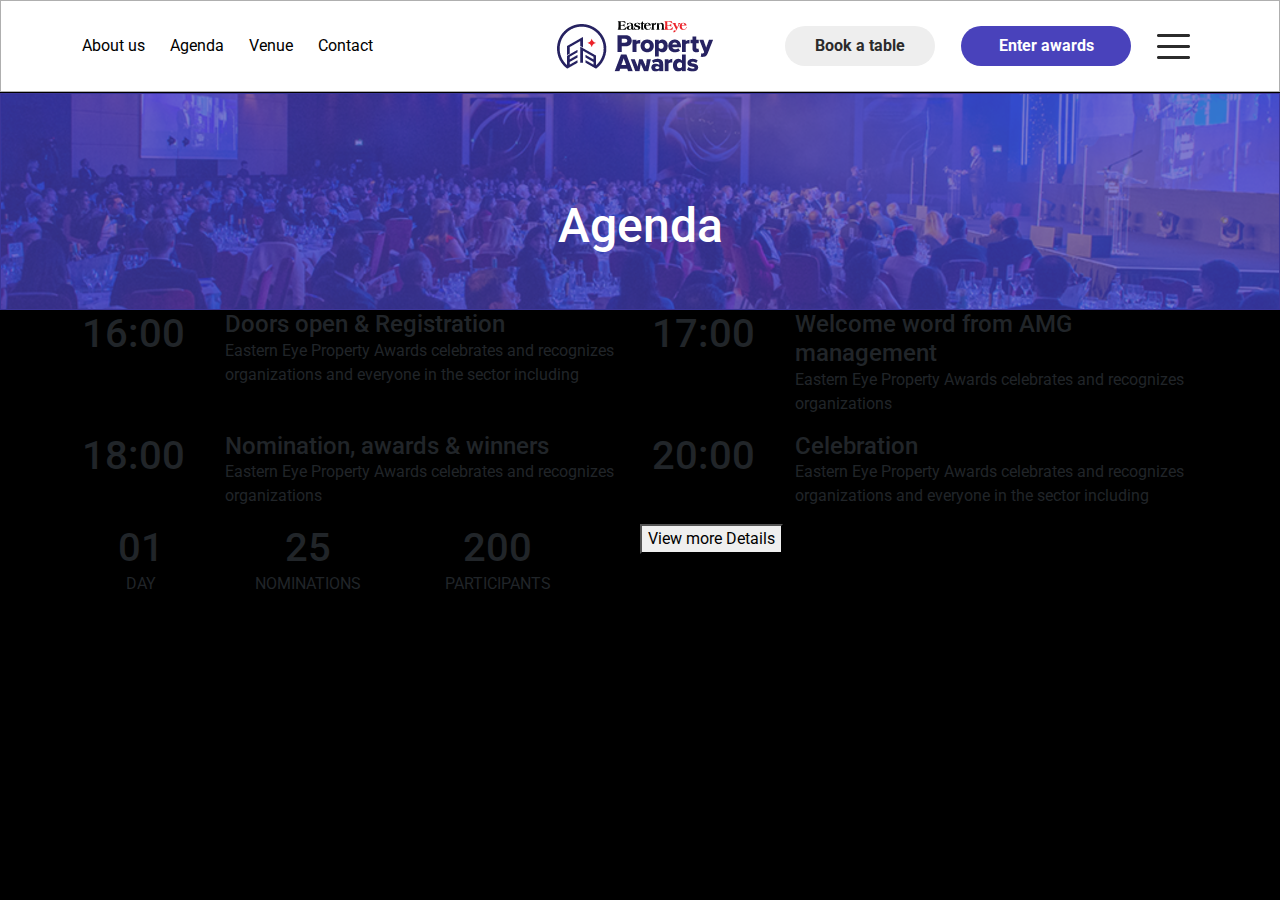
<file: index.html>
<!DOCTYPE html>
<html lang="en">
  <head>
    <meta charset="utf-8" />
    <meta name="viewport" content="width=device-width, initial-scale=1" />
    <meta name="description" content="" />
    <meta name="author" content="" />
    <meta name="generator" content="" />
    <title>Property Awards</title>
    <link href="assets/css/bootstrap.min.css" rel="stylesheet" />
    <link href="style.css" rel="stylesheet" />
    <link rel="stylesheet" href="assets/fonts/baskerville/style.css" />
    <link rel="preconnect" href="https://fonts.googleapis.com">
<link rel="preconnect" href="https://fonts.gstatic.com" crossorigin>
<!-- BASKERVILLE FONT  -->
<link href="https://fonts.googleapis.com/css2?family=Libre+Baskerville:wght@400;700&display=swap" rel="stylesheet">
    <!-- <link href="https://db.onlinewebfonts.com/c/547fcb026eb30833b9696544bec8e2ac?family=Baskerville+Display+PT+Web" rel="stylesheet"> -->
  </head>
  <body>
    <header>
      <div class="fixed-top bg-white">
        <nav class="navbar navbar-expand-lg">
          <div class="container">
            <button
              class="navbar-toggler"
              type="button"
              data-bs-toggle="collapse"
              data-bs-target="#main_nav"
              aria-expanded="false"
              aria-label="Toggle navigation"
            >
              <span class="navbar-toggler-icon"></span>
            </button>
            <div class="row collapse navbar-collapse" id="main_nav">
              <div class="col-md-5">
                <ul class="navbar-nav menu-left">
                  <li class="nav-item">
                    <a class="nav-link" href="#">About us </a>
                  </li>
                  <li class="nav-item">
                    <a class="nav-link" href="#">Agenda </a>
                  </li>
                  <li class="nav-item">
                    <a class="nav-link" href="#">Venue </a>
                  </li>
                  <li class="nav-item">
                    <a class="nav-link" href="#">Contact </a>
                  </li>
                </ul>
              </div>
              <div class="col-md-2">
                <a class="navbar-brand" href="#"
                  ><img src="assets/images/logo.png"
                /></a>
              </div>
              <div class="col-md-5">
                <ul
                  class="navbar-nav justify-content-end align-items-center menu-right"
                >
                  <li class="nav-item active">
                    <a class="nav-link" href="#"
                      ><button class="btn-grey">Book a table</button>
                    </a>
                  </li>
                  <li class="nav-item">
                    <a class="nav-link" href="#">
                      <button class="btn-blue">Enter awards</button>
                    </a>
                  </li>
                  <li class="nav-item dropdown has-megamenu">
                    <a
                      class="nav-link dropdown-toggle"
                      href="#"
                      data-bs-toggle="dropdown"
                    >
                      <img src="assets/images/toggler.png" />
                    </a>
                    <div class="dropdown-menu megamenu" role="menu">
                      <div class="container">
                        <div class="row">
                          <div class="col-lg-4 offset-lg-1 col-6">
                            <div class="col-megamenu">
                              <ul class="list-unstyled">
                                <li><a href="#">Award Winners</a></li>
                                <li><a href="#">Blog</a></li>
                                <li><a href="#">Gallery</a></li>
                              </ul>
                            </div>
                          </div>
                          <div class="col-md-3 col-6">
                            <div class="col-megamenu">
                              <ul class="list-unstyled">
                                <li><a href="#">Become A Sponsor</a></li>
                                <li><a href="#">Feedback</a></li>
                                <li><a href="#">FAQ</a></li>
                              </ul>
                            </div>
                          </div>
                          <div class="col-md-3 col-6 text-end">
                            <div class="col-megamenu">
                              <ul class="list-unstyled">
                                <li><a href="#">Contact</a></li>
                                <li>
                                  <p>
                                    <span>Daksha Ganatra</span> <br />Events
                                    Manager<br />
                                    Telephone: +44 (0)20 7654 7743<br /><br />
                                    Email: daksha.ganatra@amg.biz<br /><br />
                                    www.asiantrader.biz
                                  </p>
                                </li>
                              </ul>
                            </div>
                          </div>
                        </div>
                      </div>
                    </div>
                  </li>
                </ul>
              </div>
            </div>
          </div>
        </nav>
      </div>
    </header>

    <!-- Agenda page  -->
    <main>
      <div class="agenda">
        <div class="col-md-6 w-100 bg-img">
          <div class="card">
            <img
              style="opacity: 30%"
              class=""
              src="./assets/images/agenda background.png"
              alt="Card image cap"
            />
            <div
              class="card-img-overlay p-0 d-flex align-items-end justify-content-center"
            >
              <h3 class="card-title text-white">Agenda</h3>
            </div>
          </div>
        </div>
      </div>

      <div class="container cardContainer">
        <div class="row secondRow">


          <div class="col-md-6   cards cards-1">
           <div class="row">
             <div class="col-md-3"> 
              <h1>16:00</h1>
            </div>
              <div class="col-md-9  cards_content">
                <h4>Doors open & Registration</h4>
                <p>
                  Eastern Eye Property Awards celebrates and recognizes
                  organizations and everyone in the sector including
                </p>
              </div>
           </div>
          </div>


          <div class="col-md-6  cards cards-2">
           <div class="row">
              <div class="col-md-3"> 
                <h1>17:00</h1>
              </div>
              <div class="col-md-9  cards_content">
                <h4>Welcome word from AMG management</h4>
                <p>
                  Eastern Eye Property Awards celebrates and recognizes
                  organizations
                </p>
              </div>
           </div>
          </div>
          <div class="col-md-6   cards cards-3">
          <div class="row">
            <div class="col-md-3">
                <h1>18:00</h1>
              </div>
              <div class="col-md-9  cards_content">
                <h4>Nomination, awards & winners</h4>
                <p>
                  Eastern Eye Property Awards celebrates and recognizes
                  organizations
                </p>
              </div>
          </div>
          </div>
          <div class="col-md-6  cards cards-4">
            <div class="row">
              <div class="col-md-3 ">
                <h1>20:00</h1>
              </div>
              <div class="col-md-9 cards_content">
                <h4>Celebration</h4>
                <p>
                  Eastern Eye Property Awards celebrates and recognizes
                  organizations and everyone in the sector including
                </p>
              </div>
            </div>
          </div>
        </div>
      </div>



      <!-- third section  -->
      <div class="container">
        <div class="row detailsRow">
          <div class="col-12">
            <div class="row ">


            
                <div class="col-md-6  d-flex date p-0">
                  <div class="col-3 text-center"><h1>01</h1> <p> DAY </p></div>
                  <div id="hr"></div>
                  <div class="col-4 text-center"><h1>25</h1> <p>NOMINATIONS</p></div>
                  <div id="hr"></div>
                  <div class="col-4 text-center participants"><h1>200</h1> <p>PARTICIPANTS</p></div>
                </div>

                <div class="col-md-6  p-0 button">
                  <button class="detailsBtn">View more Details</button>
              </div>
            


            </div>
          </div>

         


        </div>
      </div>
    </main>

    <script src="assets/js/bootstrap.bundle.min.js"></script>
  </body>
</html>
</file>
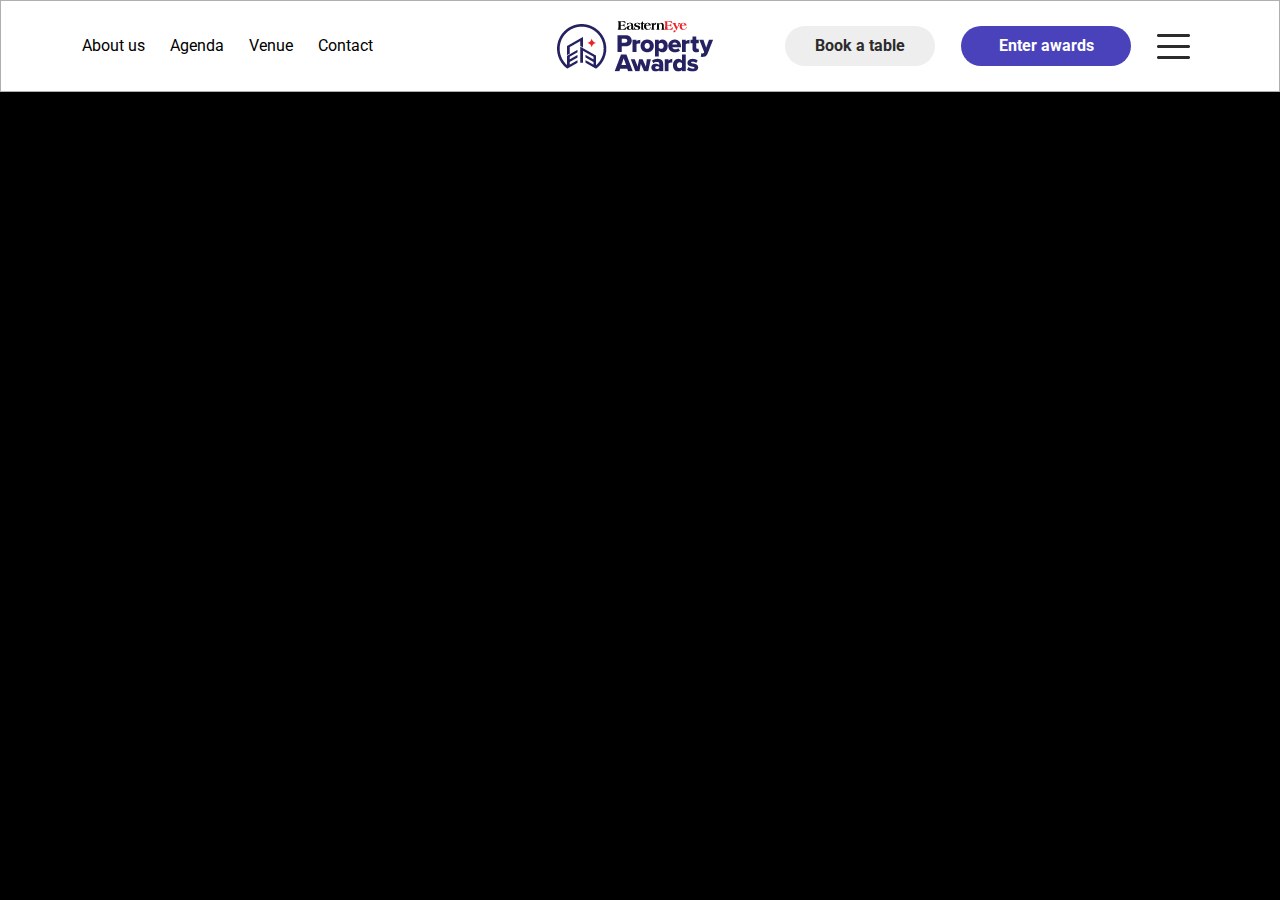
<file: details.html>
<!DOCTYPE html>
<html lang="en">
  <head>
    <meta charset="utf-8" />
    <meta name="viewport" content="width=device-width, initial-scale=1" />
    <meta name="description" content="" />
    <meta name="author" content="" />
    <meta name="generator" content="" />
    <title>Property Awards</title>
    <link href="assets/css/bootstrap.min.css" rel="stylesheet" />
    <link href="style.css" rel="stylesheet" />
    <link rel="stylesheet" href="assets/fonts/baskerville/style.css" />
    <link rel="preconnect" href="https://fonts.googleapis.com" />
    <link rel="preconnect" href="https://fonts.gstatic.com" crossorigin />
    <!-- ROBOTO FONT  -->
    <link rel="preconnect" href="https://fonts.googleapis.com" />
    <link rel="preconnect" href="https://fonts.gstatic.com" crossorigin />
    <link
      href="https://fonts.googleapis.com/css2?family=Roboto:wght@400;500;700&display=swap"
      rel="stylesheet"
    />

    <!-- BASKERVILLE  -->
    <link href="https://fonts.googleapis.com/css2?family=Libre+Baskerville:wght@400;700&display=swap" rel="stylesheet">

    <!-- <link href="https://db.onlinewebfonts.com/c/547fcb026eb30833b9696544bec8e2ac?family=Baskerville+Display+PT+Web" rel="stylesheet"> -->
  </head>
  <body>
    <header>
      <div class="fixed-top bg-white">
        <nav class="navbar navbar-expand-lg">
          <div class="container">
            <button
              class="navbar-toggler"
              type="button"
              data-bs-toggle="collapse"
              data-bs-target="#main_nav"
              aria-expanded="false"
              aria-label="Toggle navigation"
            >
              <span class="navbar-toggler-icon"></span>
            </button>
            <div class="row collapse navbar-collapse" id="main_nav">
              <div class="col-md-5">
                <ul class="navbar-nav menu-left">
                  <li class="nav-item">
                    <a class="nav-link" href="#">About us </a>
                  </li>
                  <li class="nav-item">
                    <a class="nav-link" href="#">Agenda </a>
                  </li>
                  <li class="nav-item">
                    <a class="nav-link" href="#">Venue </a>
                  </li>
                  <li class="nav-item">
                    <a class="nav-link" href="#">Contact </a>
                  </li>
                </ul>
              </div>
              <div class="col-md-2">
                <a class="navbar-brand" href="#"
                  ><img src="assets/images/logo.png"
                /></a>
              </div>
              <div class="col-md-5">
                <ul
                  class="navbar-nav justify-content-end align-items-center menu-right"
                >
                  <li class="nav-item active">
                    <a class="nav-link" href="#"
                      ><button class="btn-grey">Book a table</button>
                    </a>
                  </li>
                  <li class="nav-item">
                    <a class="nav-link" href="#">
                      <button class="btn-blue">Enter awards</button>
                    </a>
                  </li>
                  <li class="nav-item dropdown has-megamenu">
                    <a
                      class="nav-link dropdown-toggle"
                      href="#"
                      data-bs-toggle="dropdown"
                    >
                      <img src="assets/images/toggler.png" />
                    </a>
                    <div class="dropdown-menu megamenu" role="menu">
                      <div class="container">
                        <div class="row">
                          <div class="col-lg-4 offset-lg-1 col-6">
                            <div class="col-megamenu">
                              <ul class="list-unstyled">
                                <li><a href="#">Award Winners</a></li>
                                <li><a href="#">Blog</a></li>
                                <li><a href="#">Gallery</a></li>
                              </ul>
                            </div>
                          </div>
                          <div class="col-md-3 col-6">
                            <div class="col-megamenu">
                              <ul class="list-unstyled">
                                <li><a href="#">Become A Sponsor</a></li>
                                <li><a href="#">Feedback</a></li>
                                <li><a href="#">FAQ</a></li>
                              </ul>
                            </div>
                          </div>
                          <div class="col-md-3 col-6 text-end">
                            <div class="col-megamenu">
                              <ul class="list-unstyled">
                                <li><a href="#">Contact</a></li>
                                <li>
                                  <p>
                                    <span>Daksha Ganatra</span> <br />Events
                                    Manager<br />
                                    Telephone: +44 (0)20 7654 7743<br /><br />
                                    Email: daksha.ganatra@amg.biz<br /><br />
                                    www.asiantrader.biz
                                  </p>
                                </li>
                              </ul>
                            </div>
                          </div>
                        </div>
                      </div>
                    </div>
                  </li>
                </ul>
              </div>
            </div>
          </div>
        </nav>
      </div>
    </header>

    <!-- DETAILS PAGE  -->
   

    <!-- DETAILS PAGE END -->
      

    <script src="assets/js/bootstrap.bundle.min.js"></script>
  </body>
</html>
</file>
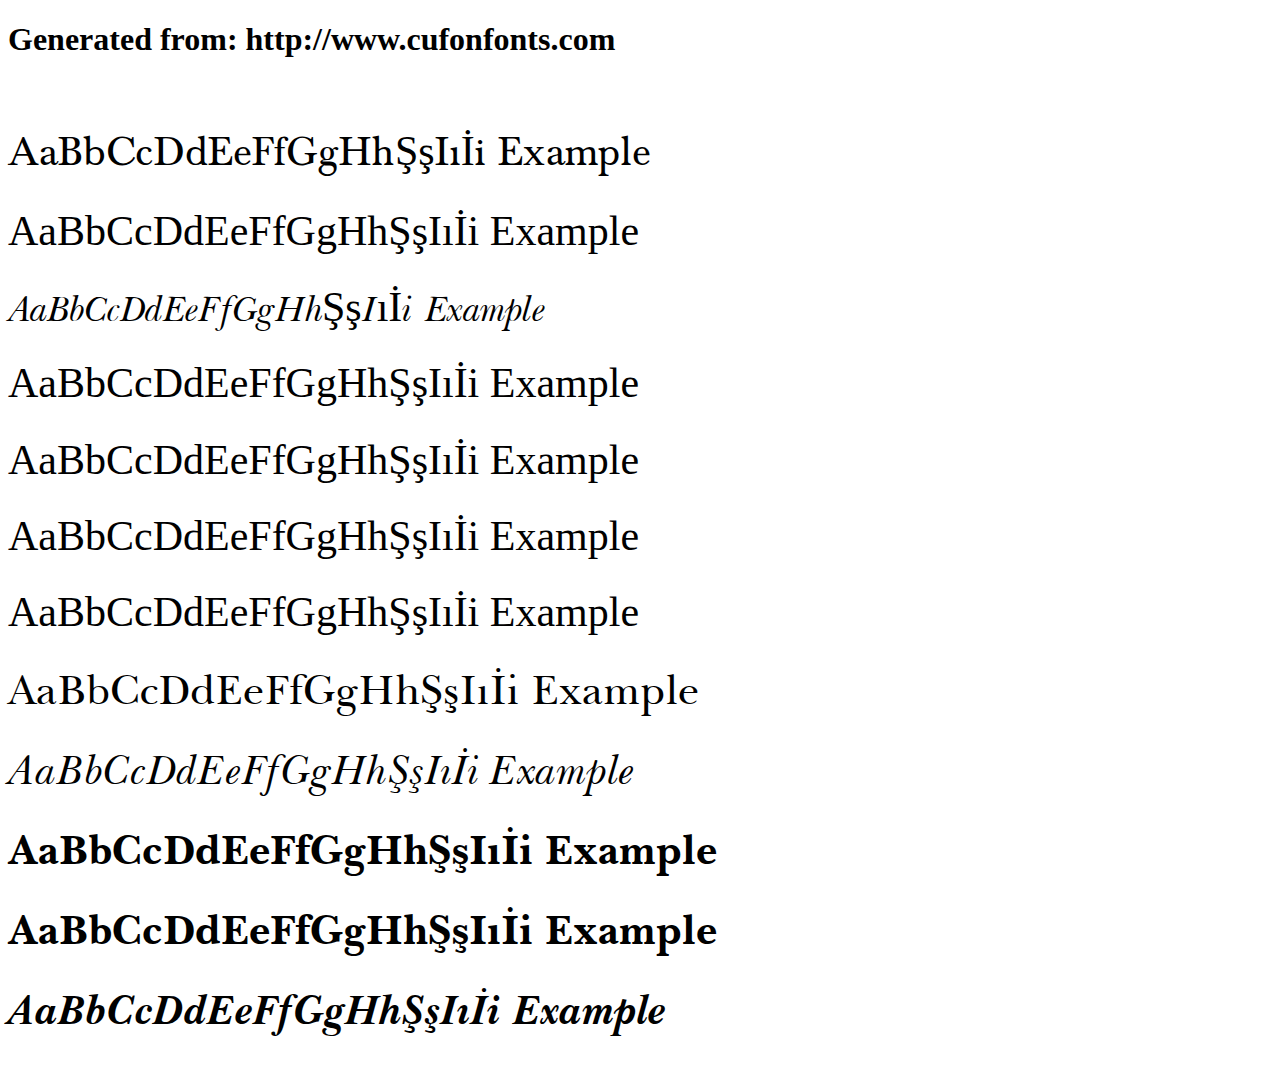
<file: assets/fonts/baskerville/example.html>
<!DOCTYPE html>
<html xmlns="http://www.w3.org/1999/xhtml">
<head>
    <meta http-equiv="Content-Type" content="text/html; charset=utf-8"/>
    <link rel="stylesheet" type="text/css"
          href="style.css"/>
</head>

<body>

<h1>Generated from: http://www.cufonfonts.com</h1><br/>
<h1 style="font-family:'Baskerville Normal';font-weight:normal;font-size:42px">AaBbCcDdEeFfGgHhŞşIıİi Example</h1>
<h1 style="font-family:'Baskerville Regular';font-weight:normal;font-size:42px">AaBbCcDdEeFfGgHhŞşIıİi Example</h1>
<h1 style="font-family:'Baskerville Light-Italic';font-weight:normal;font-size:42px">AaBbCcDdEeFfGgHhŞşIıİi Example</h1>
<h1 style="font-family:'Baskerville Light';font-weight:normal;font-size:42px">AaBbCcDdEeFfGgHhŞşIıİi Example</h1>
<h1 style="font-family:'Baskerville LightA';font-weight:normal;font-size:42px">AaBbCcDdEeFfGgHhŞşIıİi Example</h1>
<h1 style="font-family:'Baskerville Bold';font-weight:normal;font-size:42px">AaBbCcDdEeFfGgHhŞşIıİi Example</h1>
<h1 style="font-family:'Baskerville Bold';font-weight:normal;font-size:42px">AaBbCcDdEeFfGgHhŞşIıİi Example</h1>
<h1 style="font-family:'Baskerville BT Roman';font-weight:normal;font-size:42px">AaBbCcDdEeFfGgHhŞşIıİi Example</h1>
<h1 style="font-family:'Baskerville BT Italic';font-weight:normal;font-size:42px">AaBbCcDdEeFfGgHhŞşIıİi Example</h1>
<h1 style="font-family:'Baskerville BT Bold';font-weight:normal;font-size:42px">AaBbCcDdEeFfGgHhŞşIıİi Example</h1>
<h1 style="font-family:'Baskerville BT Bold';font-weight:normal;font-size:42px">AaBbCcDdEeFfGgHhŞşIıİi Example</h1>
<h1 style="font-family:'Baskerville BT Bold Italic';font-weight:normal;font-size:42px">AaBbCcDdEeFfGgHhŞşIıİi Example</h1>


</body>
</html>
</file>
<file: style.css>
@import url('https://fonts.googleapis.com/css2?family=Roboto:wght@100;300;400;500;700;900&display=swap');
/* @import url(https://db.onlinewebfonts.com/c/547fcb026eb30833b9696544bec8e2ac?family=Baskerville+Display+PT+Web); */
/* GLOBAL STYLES
-------------------------------------------------- */
/* Padding below the footer and lighter body text */

/* font-family: "Baskerville Display PT Web"; */

body {
  padding-top: 0;
  padding-bottom: 0;
  font-family: 'Roboto', sans-serif;
}

/* Carousel ***/
.carousel {
  margin-bottom: 4rem;
}
/* Since positioning the image, we need to help out the caption */
.carousel-caption {
  bottom: 3rem;
  z-index: 10;
}

/* Declare heights because of positioning of img element */
.carousel-item {
  height: 32rem;
}

/* Navbar ***/
.navbar {
  height: 92px;
  border: 0.5px solid #AFAFAF;
}
.navbar .megamenu{ padding: 1rem; }
.dropdown-toggle::after {
  display: none;
}
.menu-left li a {
  color: #000000;
  font-size: 16px;
  font-weight: 400;
  padding: 0 25px ! important;
}
.menu-left li a:first-child {
  padding-left: unset ! important;
}
.menu-right li {
  padding: 0 18px;
}
.menu-right li:last-child {
  padding-right: unset ! important;
}
.btn-grey  {
  width: 170px;
  height: 40px;
  border-radius: 20px;
  border: none;
  background: #EEEEEE;
  font-weight: 700;
  color: #2B2B2B;
}
.btn-blue  {
  width: 170px;
  height: 40px;
  border-radius: 20px;
  border: none;
  background: #4942BB;
  font-weight: 700;
  color: #FFFFFF;
}
.megamenu.dropdown-menu {
  background: #4942BB;
  color: #FFFFFF;
  border-radius: 0px 0px 50px 50px;
  padding: 170px 0 120px;
}
.col-megamenu li {
  padding: 43px 0;
}
.col-megamenu li a {
  color: #FFFFFF;
  font-size: 50px;
  /* font-family: "Baskerville Display PT Web"; */
  font-family: "Baskerville Regular";
  text-decoration: none;
}
.col-megamenu li a:hover {
  border-bottom: 2px solid #000000;
}
.col-megamenu li p {
  font-size: 16px;  
  font-family: 'Roboto', sans-serif;
  color: #ffffff9a;
}
.col-megamenu li p span {
  color: #ffffff;
}


/* ============================BLOG CSS======================================= */


body{
  background-color: #000000;
}
.card {
  background:rgba(73, 66, 187, 10);
  backdrop-filter: blur(10px);
  width: 100%;
  border-radius: 0px;
}
.card-title{
  font-size: 50px;
  line-height: 70px;
  padding-bottom: 89px;
  margin: 0px;
}
div{
  margin: 0;
  padding: 0;
}
h1,h2,h3,h4,h5,h6{
  margin: 0;
  padding: 0;
}
.blogImg img{
object-fit: contain;
width: 100%;
}
.secondContainer{
  padding:auto;
  padding-top: 139px;
}
.blogContent{
  background: #EBEBEB;
  padding-top: 65px;
  padding-left: 68px;
  padding-bottom: 69px;
  
}
.blogContent_thirdcontainer{
    background: #EBEBEB;
    padding-top: 65px;
    padding-left: 63px;
    padding-bottom: 69px;
    padding-right: 63px;
}
.round{
  background: #121A50;
  width: 50px;
  height: 50px;
  border-radius: 50%;
}
.round_third{
  background-color: #2B2B2B;
  width: 50px;
  height: 50px;
  border-radius: 50%;
}
.blogContent_head{
  display: flex;
  align-items: center;
  
}
.blogContent_head_third{
  display: flex;
  align-items: center;
  padding-top: 50px;
  
}

.blogContent_head .p1{
  font-size: 16px;
  line-height: 22px;
  font-weight: lighter;
  margin-bottom: 0;
  padding-left: 26px;
  color: #2B2B2B;

}
.blogContent_head .p2{
  font-size: 16px;
  line-height: 22px;
  font-weight: medium;
  margin-bottom: 0;
  padding-left: 287px;
  color: #2B2B2B;
}



.blogContent_middle h1{
  font-size: 24px;
  padding-top: 92px;
  color: #2B2B2B;
}
.blogContent_middle_third h1{
  font-size: 24px;
  padding-top: 26px;
  color: #2B2B2B;
}

.blogContent_middle p{
  padding-top: 27px;
  margin: 0;
  width: 70%;
}


.readBtn{
  background: #4942BB;
  width: 300px;
  height:80px;
  color: #FFFFFF;
  line-height: 30px;
  letter-spacing: 1.2px;
  border: none;
  border-radius: 50px;
  margin-top: 27px;
}
.blogContent_last {
  display: flex;
  align-items: center;
}


.blogContent_last p{
  padding-left: 220px;
  padding-top: 27px;

}

.thirdContainer{
  margin-top: 40px;
}

.blogContentImage img{
  object-fit: contain;
}


/* third container  */
.blogContent_last_third{
  justify-content: space-between;
  display: flex;
}
.blogContent_last_third .btn-blue{
  width: 300px;
  height: 80px;
  border-radius: 50px;
}
.blogContent_middle_third p{
  margin-bottom: 0;
  justify-content: center;
  align-items: center;
  display: flex;
}
.blogContent_middle_third .p1{
  padding-bottom: 27px;
}
.blogContent_head_third .p2{
  margin-bottom: 0px;
}
.blogContent_head_third{
  display: flex;
  justify-content: space-between;
}
.blogContent_head_third span {
  padding-left: 26px;
}
.blogContent_middle_third .p1{
  padding-top: 27px;
  font-size: 16px;
  color: #2B2B2B; 
}
.blogContent_middle_third p{
  color: #121A50;
  font-weight: medium;
  font-size: 16px;
  line-height: 22px;
}


/* fourth container  */
.cardFourth{
  background-color: #EBEBEB;
  padding: 40px 40px 65px 40px;
}
.fourthRow .col-md-4:first-child{
  padding-left: 0px;
}
.fourthRow .col-md-4:last-child{
  padding-right: 0px;
}
.cardFourth .btn-blue{
  height: 80px;
  border-radius: 50px;
  font-size: 20px;
 
}
.fourthRow{
  margin-top: 40px;
}
.profile {
  padding-top: 50px;
}
.profile span{
  padding-left: 26px;
  color: #2B2B2B;
  
}
.cardFourth_head h2{
  font-size: 24px;
  font-weight: bold;
  line-height: 30px;
  padding-top: 25px;
}
.cardFourth_head p{
  padding-top: 37px;
  font-size: 16px;
  color: #2B2B2B;
  

}
.date_views{
  padding-top: 36px;
  padding-bottom: 37px;
}
.card-2{
  padding: 40px 37px 65px 37px;
}


/* fivth container  */
.pagination_blog {
  display: flex;
  align-items: center;
  justify-content: center;
  padding-top: 112px;
}
.page-link{
  background-color: transparent !important;
  color: white;
}
.page-item{
  padding-left: 46px;
  border-radius: none;
}
.pagination span{
  text-decoration: none; 
}
.pagination {
  margin-bottom: 0px;
  padding-bottom: 180px;
}


/* sixth container  */
.recentPost{
  display: flex;
  align-items: center;
  justify-content: center;
}
.recentPost h2{
  font-size: 100px;
  color: #FFFFFF;
  line-height: 70px;
  font-family: 'Libre Baskerville', serif;
}
.cardsixth{
  background: none;
  color: white;
  border: 1px solid white;
  margin-top: 47px;
  
}
.sixth span {
  color: #FFFFFF;
  font-weight: lighter;
}






/* =============================================================================== */

/* ============ desktop view ============ */
@media all and (min-width: 992px) {
	
	.navbar .has-megamenu{position:static!important;}
	.navbar .megamenu{left:0; right:0; width:100%; margin-top:0;  }
	
}	
/* ============ desktop view .end// ============ */


/* ============ mobile view ============ */
@media(max-width: 991px){
	.navbar.fixed-top .navbar-collapse, .navbar.sticky-top .navbar-collapse{
		overflow-y: auto;
	    max-height: 90vh;
	    margin-top:10px;
	}
}
/* ============ mobile view .end// ============ */

/* RESPONSIVE CSS
-------------------------------------------------- */

@media (min-width: 40em) {
  /* Bump up size of carousel content */
  .carousel-caption p {
    margin-bottom: 1.25rem;
    font-size: 1.25rem;
    line-height: 1.4;
  }

}
/* @media (min-width: 414px) {
  .container {
    max-width: 346px;
  }
} */
@media (min-width: 1400px) {
  .container {
    max-width: 1260px;
  }
}
@media (min-width: 1600px) {
  .container {
    max-width: 1360px;
  }
}
@media (min-width: 1900px) {
  .container {
    max-width: 1640px;
  }
}
@media (min-width: 1920px) {
  .container {
    max-width: 1387px;
  }
}




@media (max-width: 1600px) {
  .menu-right li {
    padding: 0 10px;
  }
  .megamenu.dropdown-menu {
    padding: 150px 0 80px;
  }
  .col-megamenu li {
    padding: 30px 0;
  }
  .col-megamenu li a {
    font-size: 30px;
  }
}

@media (max-width: 1399px) {
  .menu-right li {
    padding: 0 5px;
  }
  .megamenu.dropdown-menu {
    padding: 80px 0 50px;
  }
  .col-megamenu li {
    padding: 20px 0;
  }
  .col-megamenu li a {
    font-size: 25px;
  }
  .btn-grey {
    width: 150px;
  }
}

@media (max-width: 1199px) {
  .menu-right li a {
    padding: 0;
  }
  .menu-right li {
    padding: 0 5px;
  }
  .megamenu.dropdown-menu {
    padding: 80px 0 50px;
  }
  .col-megamenu li {
    padding: 20px 0;
  }
  .col-megamenu li a {
    font-size: 25px;
  }
  .btn-grey, .btn-blue {
    width: 120px;
  }

}



/* media query for agenda  */

@media(max-width:1900px){
 
}

@media(max-width:1600px){
  .blogContent {
    background: #EBEBEB;
    padding-top: 65px;
    padding-left: 52px;
    padding-bottom: 42px;
  }
  .blogContent_middle h1 {
    padding-top: 54px; 
  }
  .readBtn {
   
    width: 270px;
    height: 70px;    
  }
  .readBtn{
    margin-top: 50px;
  }
  .blogContent_last p {
    padding-top: 50px;
}
.blogContent_head .p2 {
  padding-left: 255px;
}
.blogContent_last p {
  padding-left: 208px;
  
}

}



@media(max-width:1580px){
 
}



@media(max-width:1497px){
  /* first container  */
  .card-title{
    padding-bottom: 48px;
  }
}




@media(max-width:1441px){
/* first container  */
.card{
  object-fit: contain;
  margin-top: 93px;
}

.card-title {
  font-size: 48px;
  line-height: 70px;
  padding-bottom: 48px;
  margin: 0px;
}

.card img{
  object-fit: cover;
  height: 215px;
}
.card-img-overlay{
  height: 215px;
}
/* first container end  */
}




@media(max-width:1400px){
  .readBtn {
    width: 214px;
    height: 65px;
  }
 .round{
  width: 40px;
  height: 40px;
 }
 .blogContent_head .p2 {
  padding-left: 182px;
  }
  .blogContent_last p {
    padding-left: 182px;
  }
  .blogContent {  
    padding-top: 51px;
    padding-left: 43px;
    padding-bottom: 0px;
 }
 .blogContent_middle h1 {
  padding-top: 69px;
  }
  .readBtn {
    margin-top: 35px;
}

}

@media (max-width:1200px){
  .blogContent_thirdcontainer {
    padding-top: 60px;
    padding-left: 40px;
    padding-bottom: 60px;
    padding-right: 40px;
  }
  .blogContent_last_third .btn-blue {
    width: 280px;
    height: 75px;
  }
}



@media(max-width:1201px){
  .readBtn {
    margin-top: 63px;
}
.blogContent_middle p {
  width: 83%;
}
.blogContent_last p {
  padding-left: 230px;
}

.blogContent_head .p2 {
  padding-left: 224px;
}
.blogContent_last p {
  padding-left: 200px;
}
}


@media(max-width:1200px){
  .blogContent {
    padding-top: 31px;
    padding-left: 29px;
    padding-bottom: 0px;
 }
 .blogContent_middle h1 {
  padding-top: 52px;
 }
 .blogContent_head .p2 {
  padding-left: 224px;
}
.blogContent_last p {
  padding-left: 200px;
}
.blogContent_head .p2 {
  padding-left: 134px;
}
.readBtn {
  margin-top: 25px;
}
.blogContent_last p {
  padding-left: 151px;
  padding-top: 25px;
}
.readBtn {
  width: 204px;
  height: 56px;
}
.blogContent_middle p {
  width: 83%;
  font-size: 14px;
}
.blogContent_middle p {
  width: 90%;
}
.blogContent_middle h1 {
  padding-top: 50px;
  font-size: 23px;
}
/* fourth container  */
.card-2 {
  padding: 40px 34px 70px 34px;
  }
  .profile {
    padding-top: 37px;
  }
  .profile img{
    width: 35px;
    height: 35px;
  }
  .cardFourth_head h2 {
    font-size: 21px;
    line-height: 28px;
    padding-top: 21px;
  }
  .cardFourth_head p {
    padding-top: 30px;
    font-size: 15px;
  }


}




@media(max-width:1025px){
 /* first container  */
 .card{
  object-fit: contain;
  margin-top: 93px;
}

.card-title {
  font-size: 47px;
  line-height: 70px;
  padding-bottom: 42px;
  margin: 0px;
}

.card img{
  object-fit: cover;
  height: 215px;
}
.card-img-overlay{
  height: 215px;
}
/* first container end  */
}



@media(max-width:992px){
  .blogContent_head .p2 {
    padding-left: 26px;
}
.blogContent {
  padding-top: 22px;
  padding-left: 20px;
  padding-bottom: 0px;
}
.blogContent_middle h1 {
  padding-top: 19px;
  font-size: 17px;
}
.readBtn {
  width: 137px;
  height: 44px;
  font-size: 14px;
}
.blogContent_head .p1 {
  font-size: 14px;
  line-height: 17px; 
  padding-left: 18px;
}
.round {
  width: 30px;
  height: 30px;
}
.blogContent_head .p2 {
  padding-left: 65px;
}
.blogContent_last p {
  padding-left: 124px;
  padding-top: 25px;
  font-size: 13px;
}
.blogContent_middle p {
  font-size: 13px;
}
.blogContent_head .p2 {
  font-size: 13px;
  padding-left: 80px;
}

/* fourth section  */
.blogContent_head_third span {
  padding-left: 20px;
  }
  .profile_section img{
    width: 35px;
    height: 35px;
  }
  .blogContent_head_third .p2 {
    font-size: 13px;
 }
 .profile_section span{
  font-size: 13px;
  }
  .blogContent_head_third span {
    padding-left: 5px;
  }
  .blogContent_middle_third h1 {
    font-size: 22px;
    padding-top: 21px;
  }
.blogContent_middle_third .p1 {
  padding-top: 22px;
  font-size: 14px;
  }
  .blogContent_last_third .btn-blue {
    width: 165px;
    height: 55px;
  }
  .blogContent_middle_third p {
    font-size: 14px;
    line-height: 20px;
  }
  .blogContent_middle_third .p1 {
    padding-bottom: 35px;
  }
  .profile {
    padding-top: 25px;
  }
 
 
  .cardFourth_head h2 {
    font-size: 14px;
    line-height: 23px;
    padding-top: 16px;
  }
  .profile span{
    font-size: 12px;
    padding-left: 14px;
  }
  .profile img{
    width: 30px;
    height: 30px;
  }
  .date_views {
    padding-top: 28px;
    padding-bottom: 31px;
  }
  .cardFourth_head p {
    padding-top: 20px;
    font-size: 12px;
  }
  .date_views p{
    font-size: 12px;
  }
  .cardFourth .btn-blue {
    height: 55px;
    font-size: 16px;
  }
  .cardFourth {
    padding: 35px 25px 35px 25px;
  }
  .card-2 {
    padding: 35px 20px 35px 20px;
  }



}




@media(max-width:769px){
  /* first container  */
  .card{
    object-fit: contain;
    margin-top: 93px;
  }
 
  .card-title{
    font-size: 45px;
    line-height: 70px;
    padding-bottom: 33px;
    margin: 0px;
  }

  .card img{
    object-fit: cover;
    height: 215px;
  }
  .card-img-overlay{
    height: 215px;
  }
  /* second container  */
  .blogContent {
    padding-top: 30px;
    padding-left: 38px;
    padding-bottom: 20px;
}
.blogContent_head .p2 {
  font-size: 14px;
  padding-left: 230px;
}
.blogContent_head .p1 {
  font-size: 15px;
  line-height: 22px;
  padding-left: 18px;
}
.blogContent_middle h1 {
  padding-top: 22px;
  font-size: 19px;
}
.blogContent_last p {
  padding-left: 245px;
  padding-top: 25px;
  font-size: 15px;
}
.readBtn {
  width: 170px;
  height: 55px;
  font-size: 15px;
}
.blogContent_middle p {
  font-size: 14px;
}

}



@media(max-width:768px){
  .blogContent {
    padding-top: 30px;
    padding-left: 38px;
    padding-bottom: 20px;
}
.blogContent_head .p2 {
  font-size: 14px;
  padding-left: 230px;
}
.blogContent_head .p1 {
  font-size: 15px;
  line-height: 22px;
  padding-left: 18px;
}
.blogContent_middle h1 {
  padding-top: 22px;
  font-size: 19px;
}
.blogContent_last p {
  padding-left: 245px;
  padding-top: 25px;
  font-size: 15px;
}
.readBtn {
  width: 170px;
  height: 55px;
  font-size: 15px;
}
.blogContent_middle p {
  font-size: 14px;
  }
  /* sixth container  */
  .recentPost h2 {
    font-size: 68px;
    line-height: 50px;
  }
}


@media(max-width:576px){
  .secondContainer {
    padding-top: 34px;
  }
  .blogContent {
    padding-top: 48px;
    padding-left: 55px;
    padding-bottom: 0px;
}
.round{
  width: 50px;
  height: 50px;
}
.blogContent_head .p2 {
  font-size: 13px;
  padding-left: 39px;
}
.blogContent_middle h1 {
  padding-top: 32px;
  font-size: 24px;
}
.readBtn {
  width: 205px;
  height: 75px;
  font-size: 19px;
}
.blogContent_last{
  display: flex;
  align-items: center;
  justify-content: space-around;
  padding-bottom: 39px;
}
.two {
  margin-left: 0px;
}
.blogContent_head .p1 {
  font-size: 16px;
  line-height: 22px;
  padding-left: 25px;
}
/* sixth container  */
.recentPost h2 {
  font-size: 60px;
  line-height: 50px;
  }

}



@media(max-width:442px){
  /* sixth container  */
  .recentPost h2 {
    font-size: 60px;
    line-height: 50px;
    }

}




@media(max-width:426px){

  /* first container  */
  .card{
    object-fit: contain;
    margin-top: 93px;
  }
 
  .card-title{
    font-size: 35px;
    line-height: 70px;
    padding-bottom: 33px;
    margin: 0px;
  }

  .card img{
    object-fit: cover;
    height: 215px;
  }
 
 /* sixth container  */
 .recentPost h2 {
  font-size: 52px;
  line-height: 50px;
  }



  
}


@media(max-width:415px){
  .secondContainer {
    padding-top: 34px;
  }
  .blogContent {
    padding-top: 48px;
    padding-left: 22px;
    padding-bottom: 0px;
}
.round{
  width: 50px;
  height: 50px;
}
.blogContent_head .p2 {
  font-size: 13px;
  padding-left: 39px;
}
.blogContent_middle h1 {
  padding-top: 32px;
  font-size: 24px;
}
.readBtn {
  width: 215px;
  height: 80px;
  font-size: 20px;
  
}
.blogContent_last{
  display: flex;
  align-items: center;
  justify-content: space-around;
  padding-bottom: 39px;
}
.two {
  margin-left: 0px;
}


/* sixth container  */
.recentPost h2 {
  font-size: 45px;
  line-height: 50px;
  }
  
}




@media(max-width:376px){
  .secondRow {
    margin: 20px 20px 0px 20px;
  }

.participants {
  padding-left: 14px;
}
.date p {
  font-size: 9px;
}
.button{
  justify-content: center;
  margin-bottom: 47px;
  margin-top: 0px;

}
.detailsBtn {
  padding: 19px 40px 19px 40px;
}
.date {
  margin-top: 91px;
  margin-bottom: 63px;
  padding-left: 0px;

  }
  .date h1 {
    font-size: 38px;
}
.nominations{
  padding-left: 0px;
  padding-right: 0px;
 }
 /* sixth container  */
.recentPost h2 {
  font-size: 40px;
  line-height: 50px;
  }
}


@media(max-width:321px){
  .cards h1 {
    padding-top: 50px;
  }
  .cards h4 {
    font-size: 22px;
    line-height: 32px;
    padding-top: 36px;
  }
  .secondRow {
    margin: 6px 16px 0px 16px;
  }
  /* third section  */
  .date h1 {
    font-size: 37px;
}
  .date p {
    font-size: 9px;
 }
  .detailsBtn {
    border: none;
    padding: 22px 25px 19px 36px;
    background: #4942BB;
    border-radius: 50px;
    color: white;
    cursor: pointer;
    font-size: 18px;
    line-height: 27px;
}
  .button{
    justify-content: center;
    margin-bottom: 47px;
  margin-top: 0px;

  }
  .participants {
    padding-left: 15px;
}
.date {
  margin-top: 84px;
  margin-bottom: 58px;
  padding-left: 0px;
  }
  .nominations{
    padding-left: 0px;
    padding-right: 0px;
  }


  /* fourth section  */
  .blogContent_thirdcontainer {
    padding-top: 50px;
    padding-left: 26px;
    padding-bottom: 40px;
    padding-right: 30px;
  }
  .blogContent_middle_third h1 {
    font-size: 19px;
    padding-top: 18px;
  }
  .blogContent_last_third .btn-blue {
    width: 140px;
    height: 45px;
  }
  .blogContent_middle_third .p1 {
    padding-bottom: 30px;
  }
  .profile_section img {
    width: 30px;
    height: 30px;
  }
  .profile_section span {
    font-size: 12px;
  }
  .blogContent_head_third .p2 {
    font-size: 12px;
  }
  .blogContent_middle_third p {
    font-size: 12px;
  }
  .cardFourth .btn-blue {
    height: 60px;
    border-radius: 50px;
    font-size: 17px;
  }
  .cardFourth_head h2 {
    font-size: 20px;
    line-height: 26px;
    padding-top: 23px;
  }
  .cardFourth_head p {
    padding-top: 27px;
    font-size: 14px;
  }
  .cardFourth {
    padding: 35px 35px 60px 35px;
  }
  .profile {
    padding-top: 40px;
  }
  .profile img{
    width: 30px;
    height: 30px;
  }
  .profile span {
    padding-left: 20px;
    font-size: 14px;
  }
   /* sixth container  */
.recentPost h2 {
  font-size: 35px;
  line-height: 50px;
  }




}
</file>
<file: assets/fonts/baskerville/style.css>
/* #### Generated By: http://www.cufonfonts.com #### */

    @font-face {
    font-family: 'Baskerville Normal';
    font-style: normal;
    font-weight: normal;
    src: local('Baskerville Normal'), url('baskvl.woff') format('woff');
    }
    

    @font-face {
    font-family: 'Baskerville Regular';
    font-style: normal;
    font-weight: normal;
    src: local('Baskerville Regular'), url('baskervi.woff') format('woff');
    }
    

    @font-face {
    font-family: 'Baskerville Light-Italic';
    font-style: normal;
    font-weight: normal;
    src: local('Baskerville Light-Italic'), url('BASKE10.woff') format('woff');
    }
    

    @font-face {
    font-family: 'Baskerville Light';
    font-style: normal;
    font-weight: normal;
    src: local('Baskerville Light'), url('BASKE9.woff') format('woff');
    }
    

    @font-face {
    font-family: 'Baskerville LightA';
    font-style: normal;
    font-weight: normal;
    src: local('Baskerville LightA'), url('BASKRV_L.woff') format('woff');
    }
    

    @font-face {
    font-family: 'Baskerville Bold';
    font-style: normal;
    font-weight: normal;
    src: local('Baskerville Bold'), url('BASKE1.woff') format('woff');
    }
    

    @font-face {
    font-family: 'Baskerville Bold';
    font-style: normal;
    font-weight: normal;
    src: local('Baskerville Bold'), url('Baskerville Bold font.woff') format('woff');
    }
    

    @font-face {
    font-family: 'Baskerville BT Roman';
    font-style: normal;
    font-weight: normal;
    src: local('Baskerville BT Roman'), url('BaskervilleBT.woff') format('woff');
    }
    

    @font-face {
    font-family: 'Baskerville BT Italic';
    font-style: normal;
    font-weight: normal;
    src: local('Baskerville BT Italic'), url('BaskervilleItalicBT.woff') format('woff');
    }
    

    @font-face {
    font-family: 'Baskerville BT Bold';
    font-style: normal;
    font-weight: normal;
    src: local('Baskerville BT Bold'), url('BaskervilleBoldBT.woff') format('woff');
    }
    

    @font-face {
    font-family: 'Baskerville BT Bold';
    font-style: normal;
    font-weight: normal;
    src: local('Baskerville BT Bold'), url('baskerville bold bt.woff') format('woff');
    }
    

    @font-face {
    font-family: 'Baskerville BT Bold Italic';
    font-style: normal;
    font-weight: normal;
    src: local('Baskerville BT Bold Italic'), url('BaskervilleBoldItalicBT.woff') format('woff');
    }
</file>
